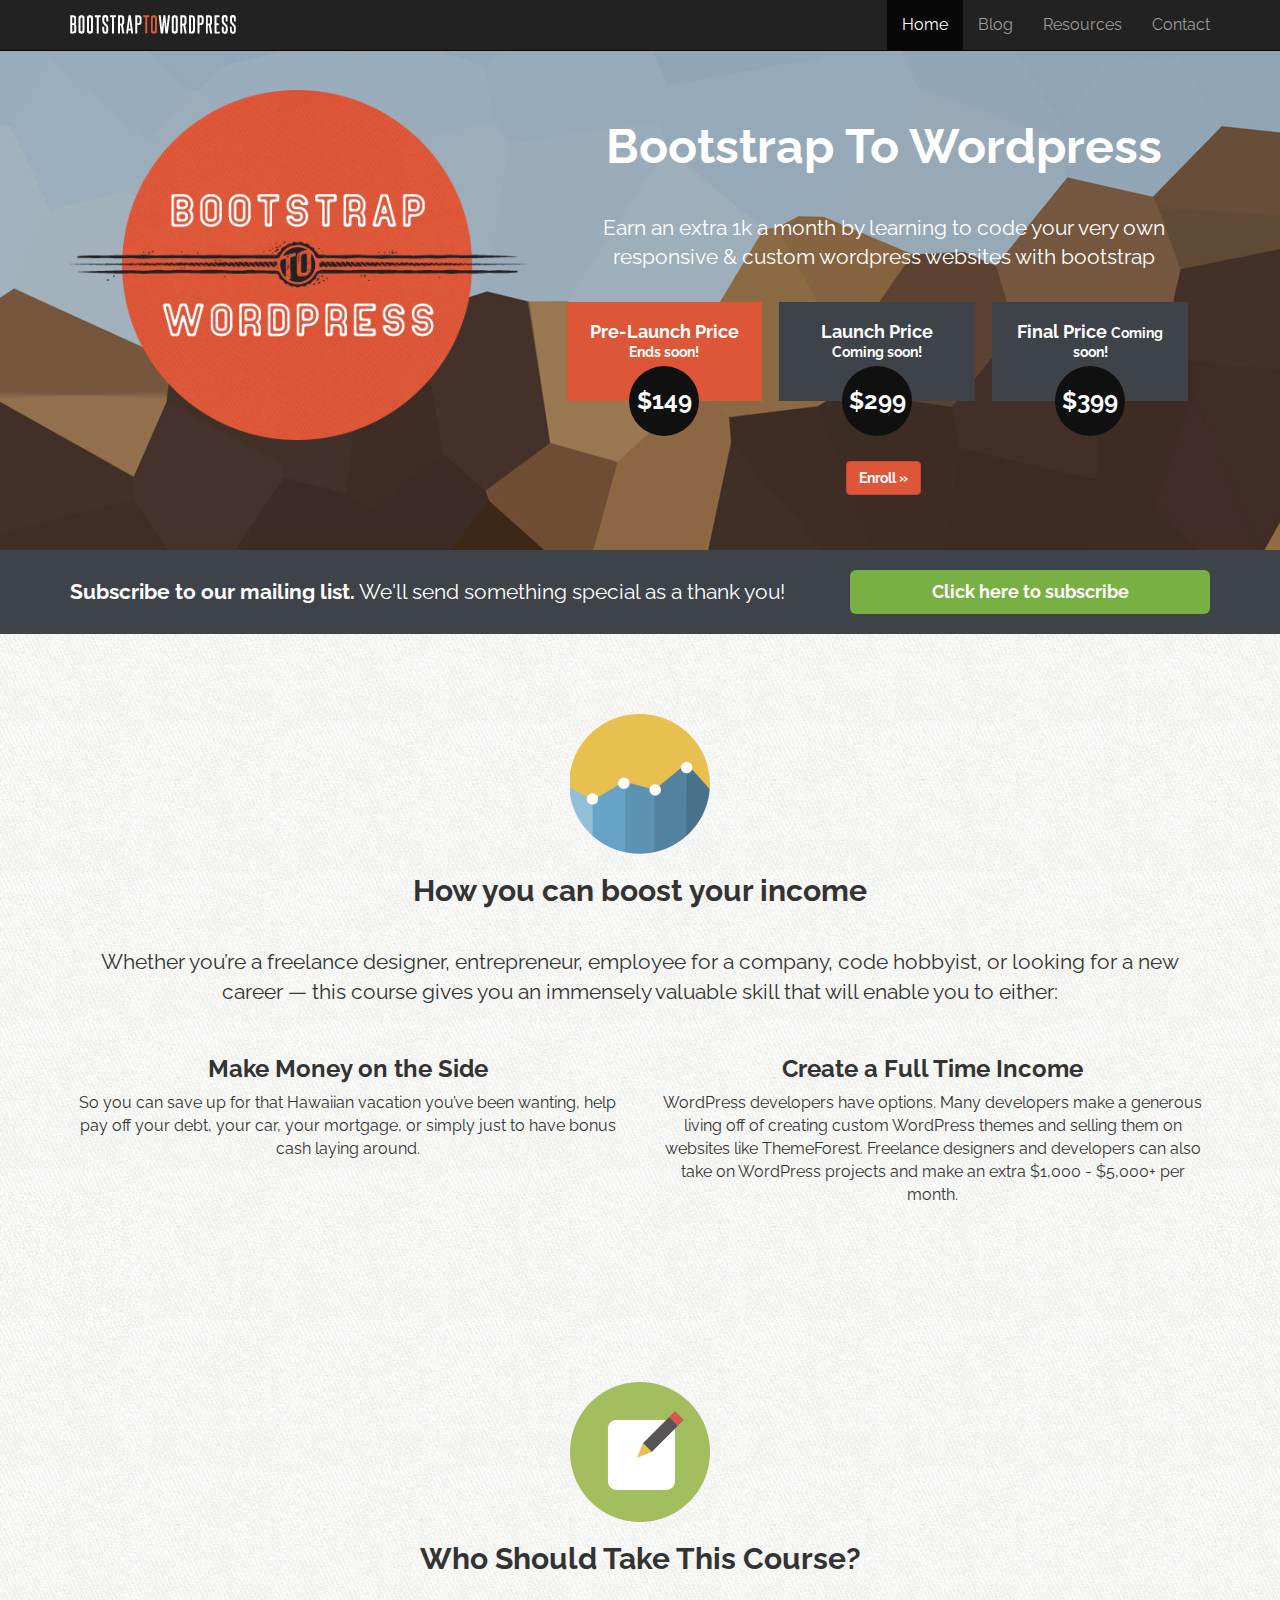
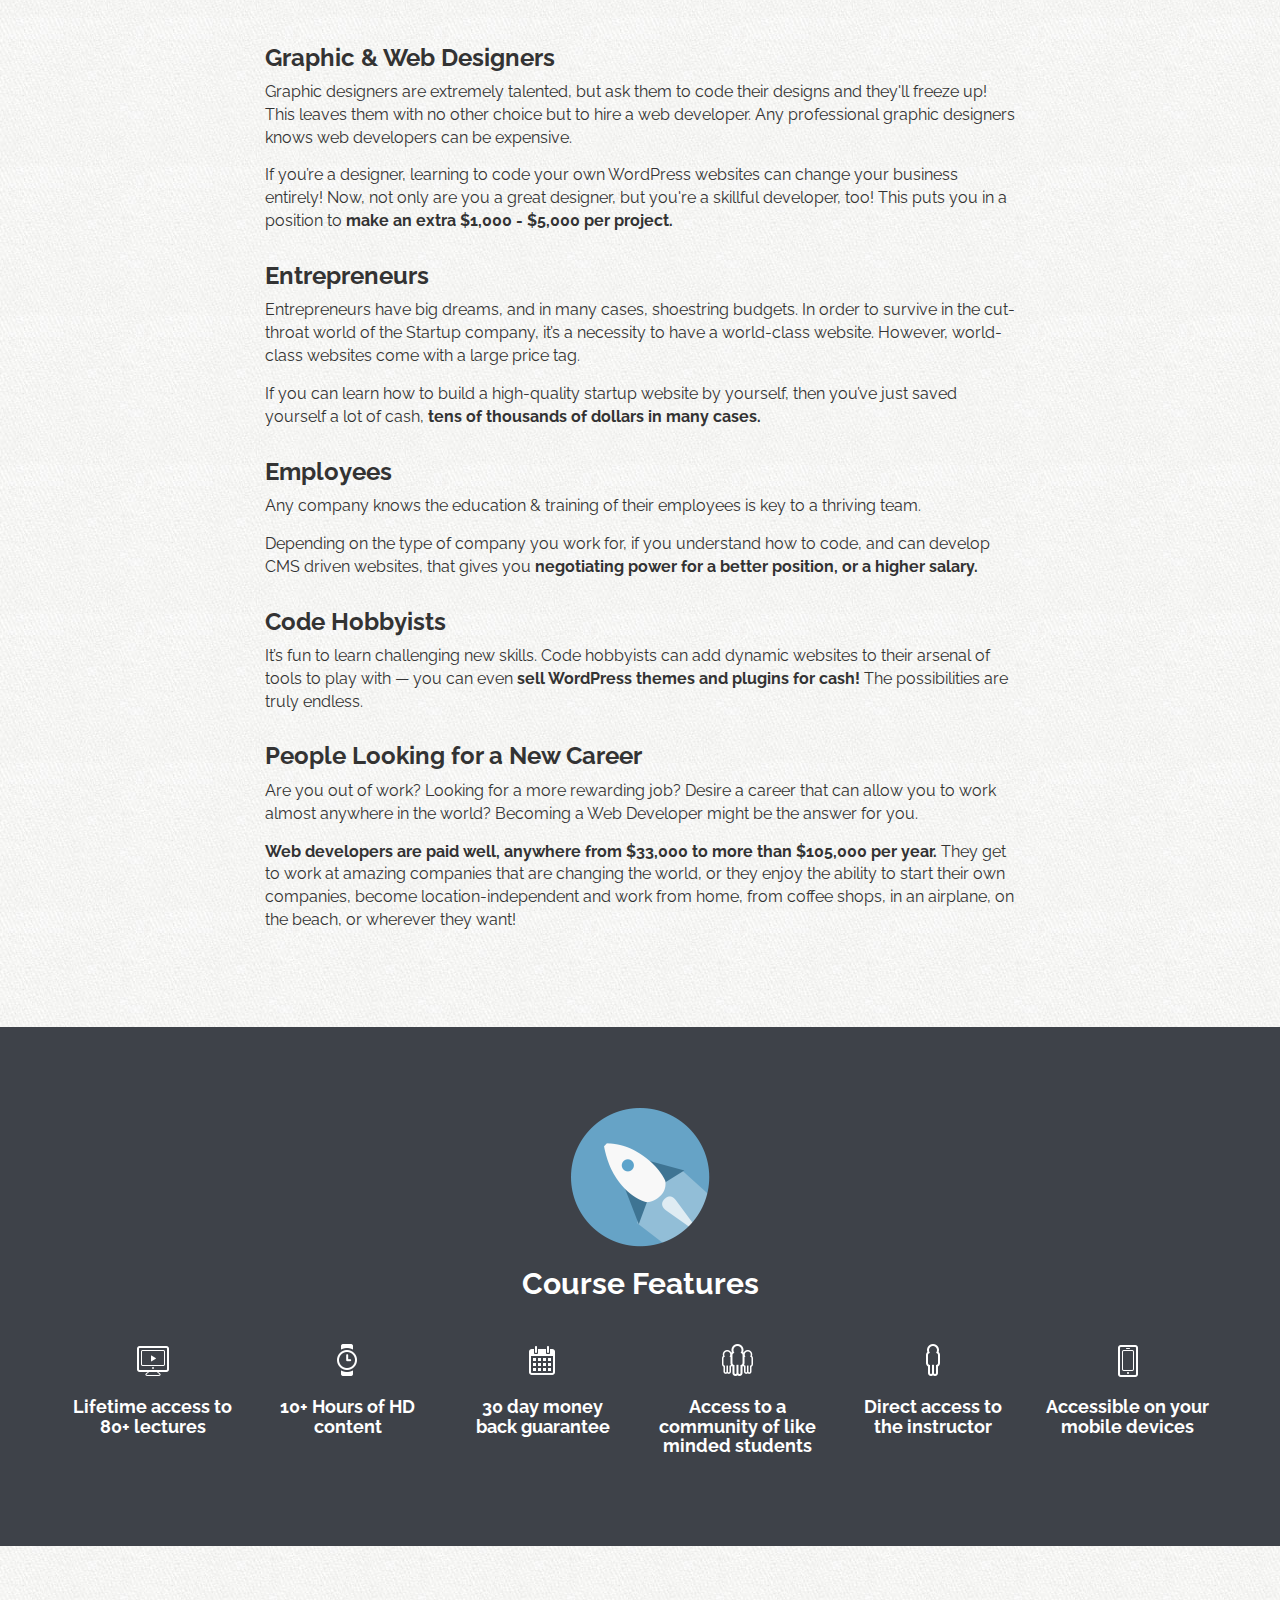
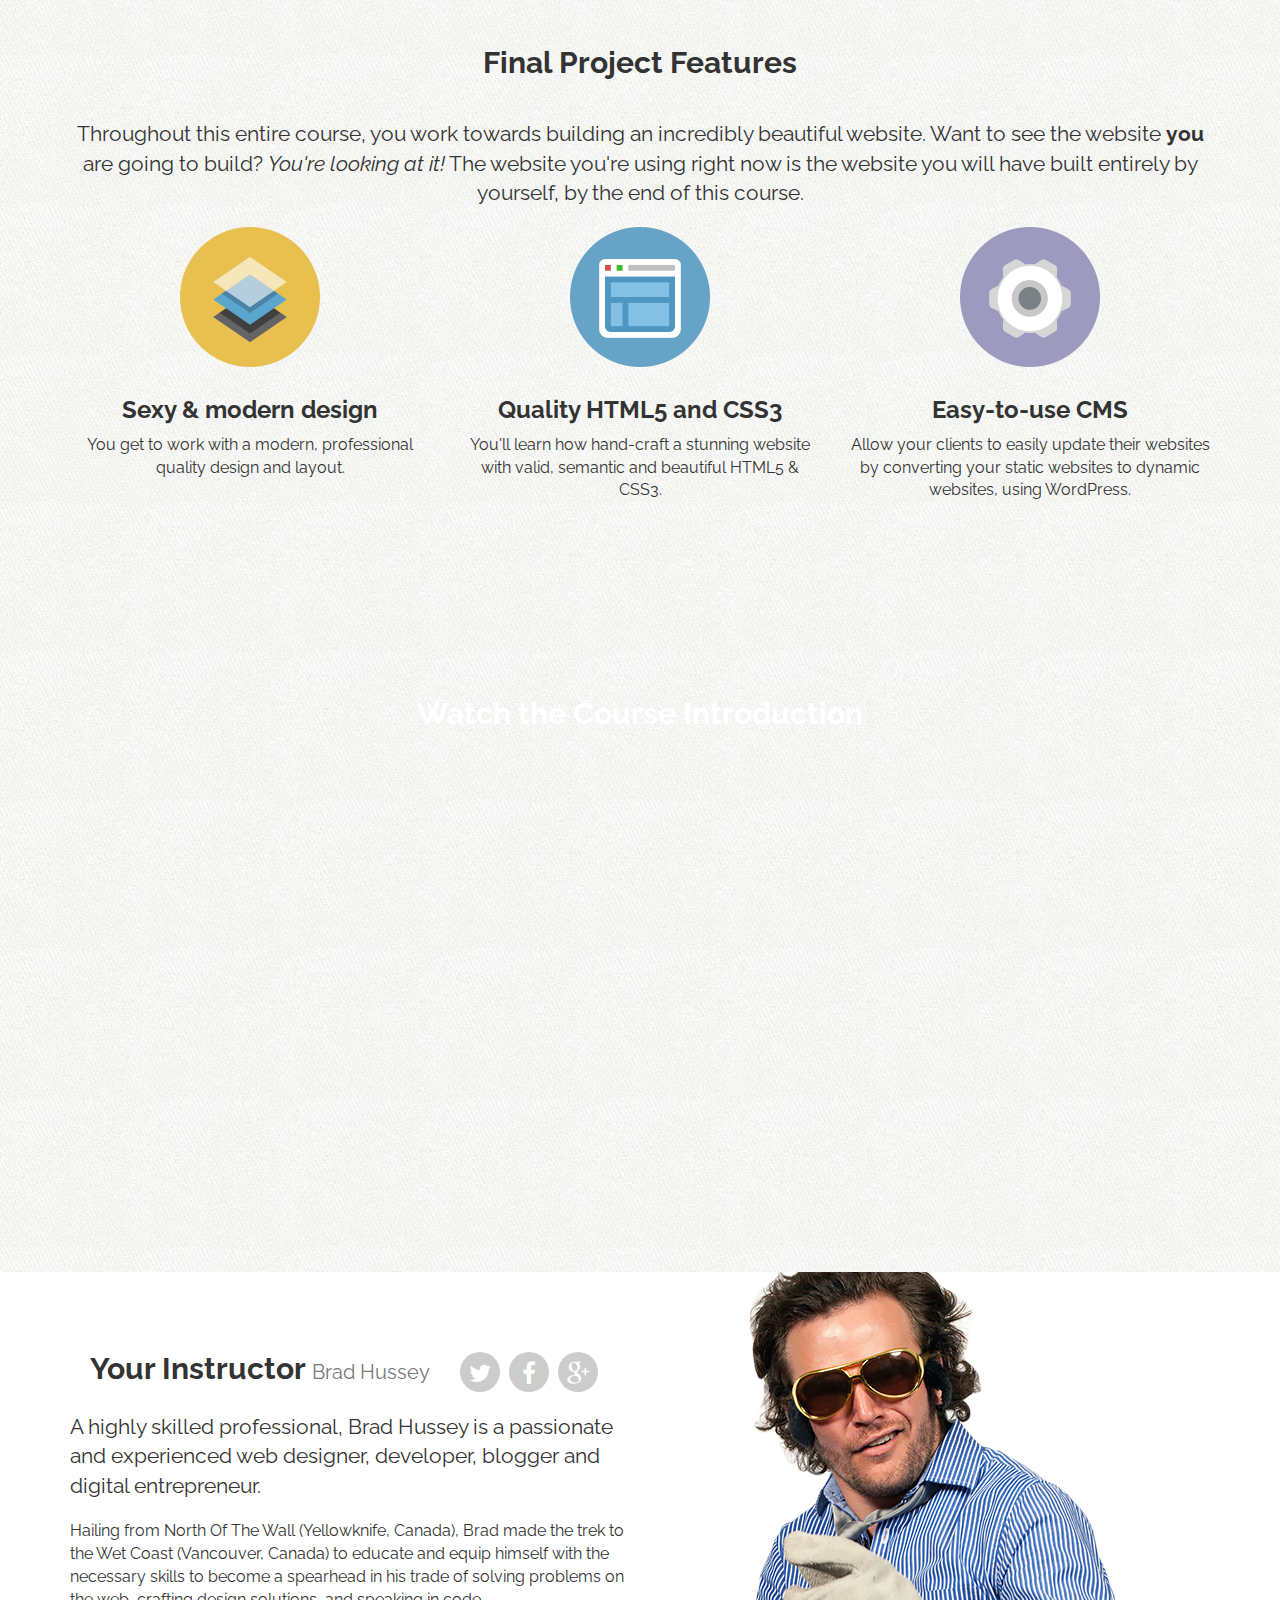
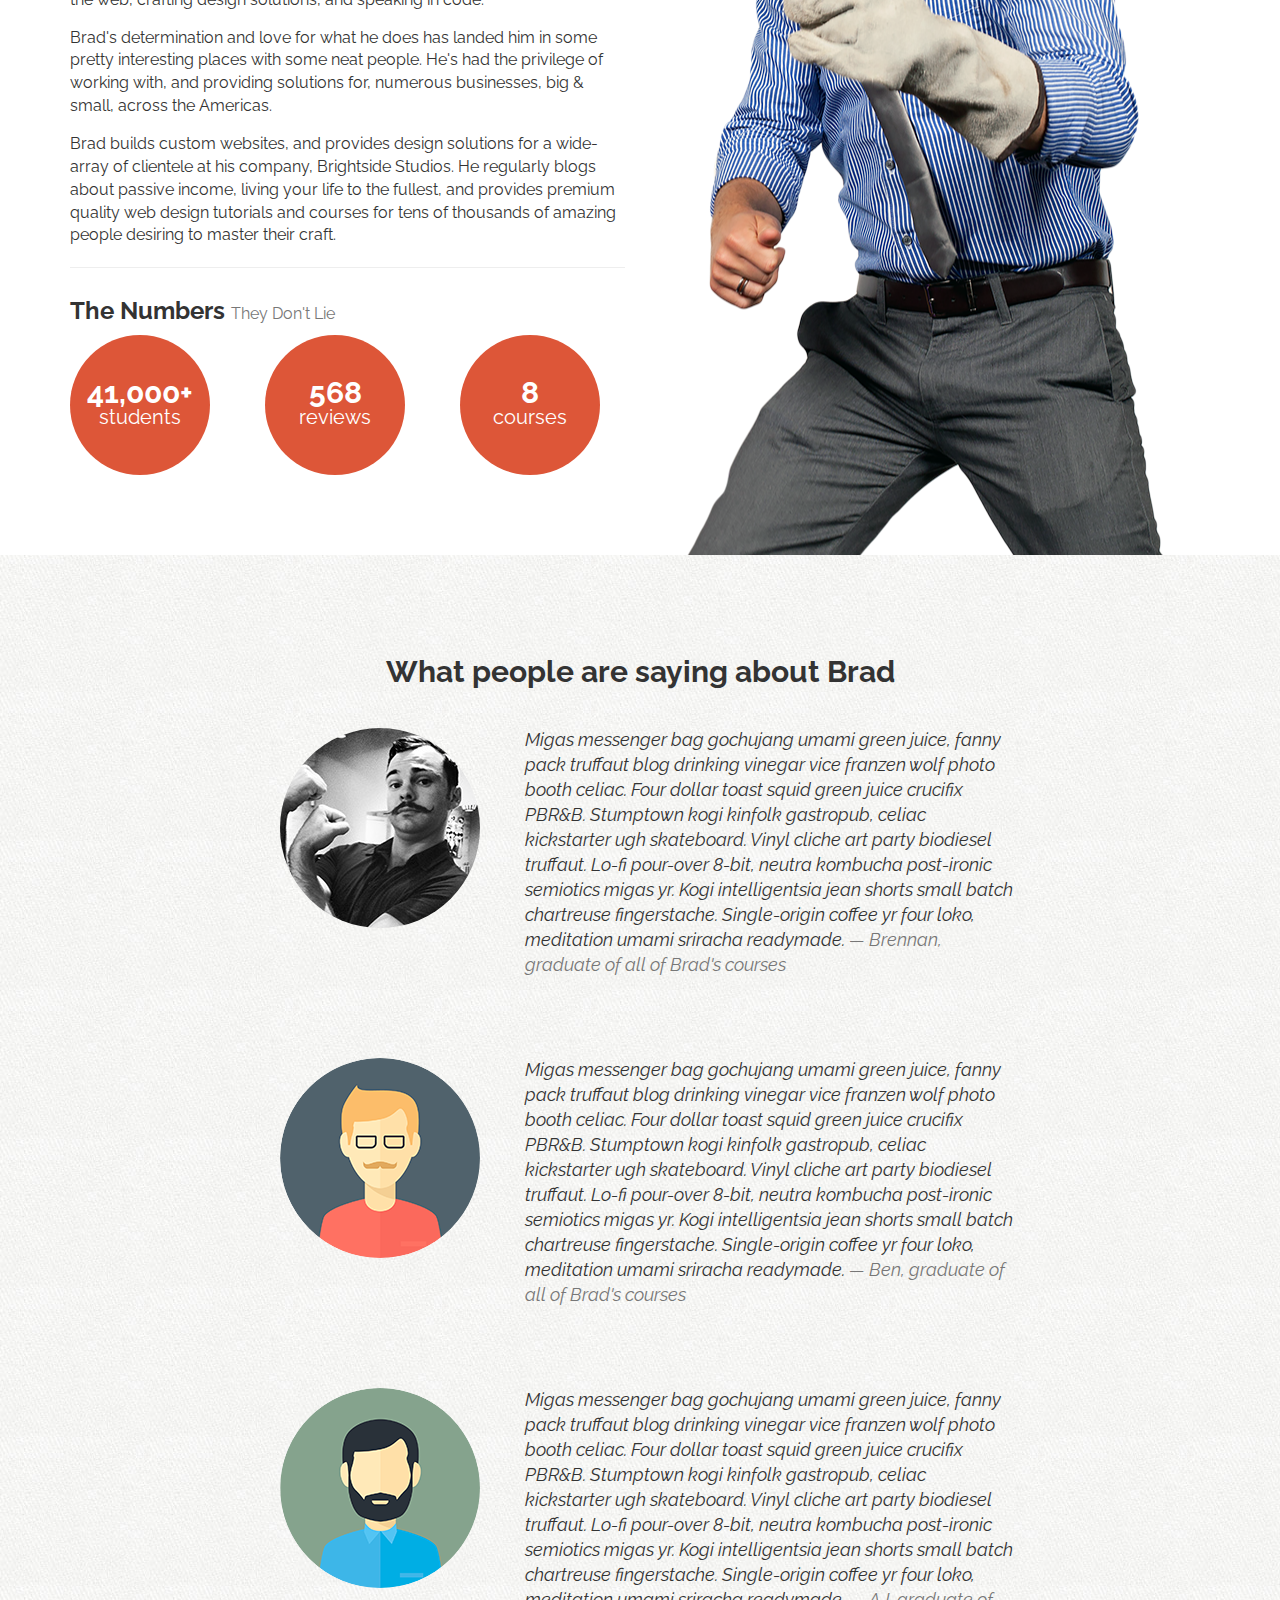
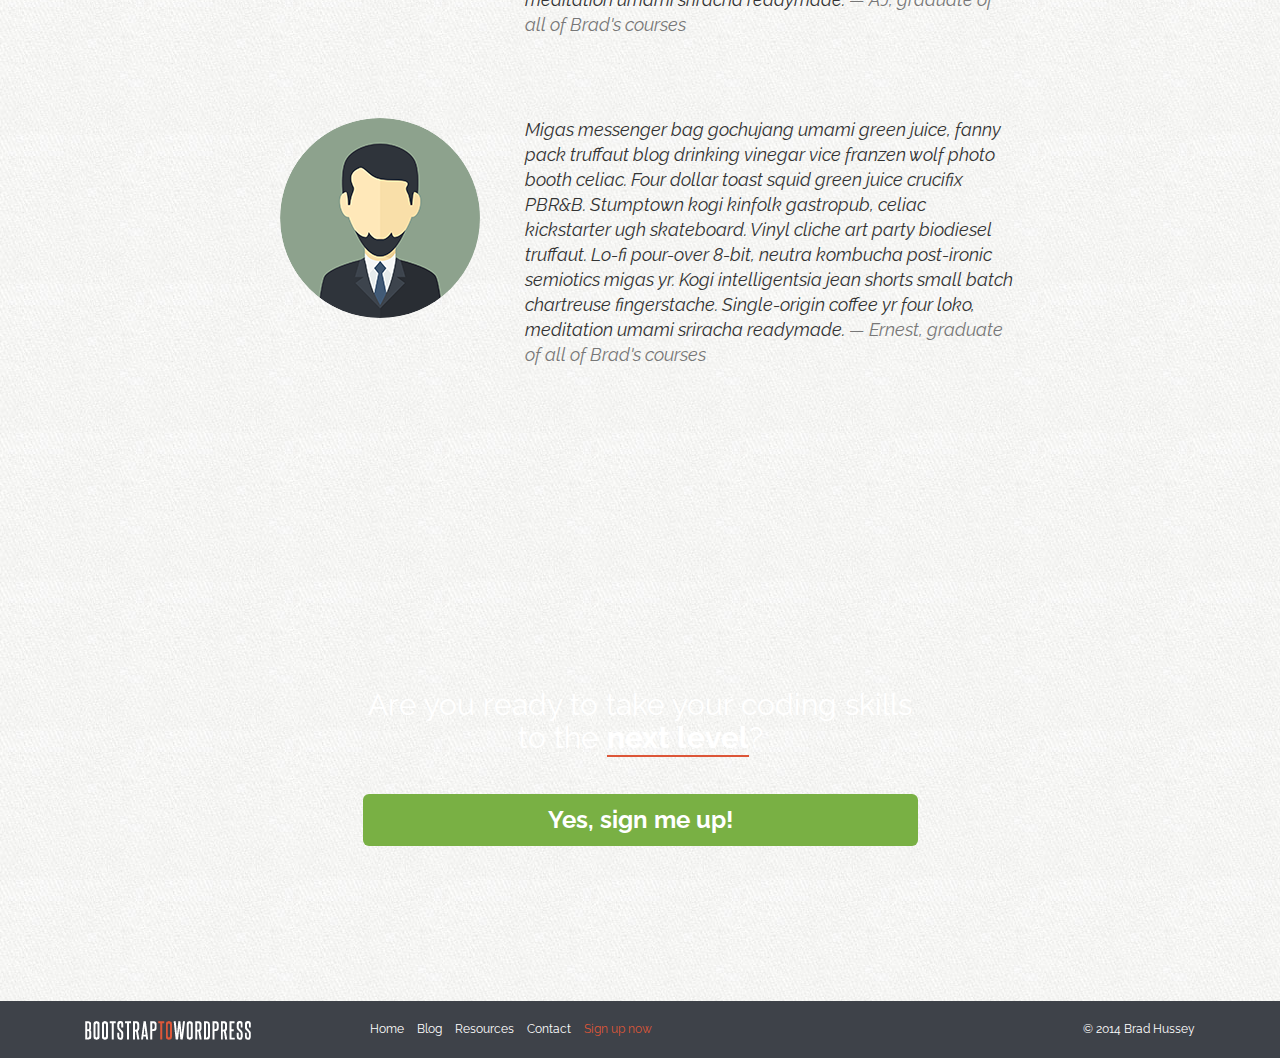
<file: index.html>
<!DOCTYPE html>
<html>
	<head>
		<meta http-equiv="Content-Type" content="text/html; charset=UTF-8">
		<meta charset="utf-8">
		
		<meta name="viewport" content="width=device-width, initial-scale=1">
		<meta name="description" content="">
		<meta name="author" content="">
		<link rel="icon" href="assets/img/favicon.ico">
		<title>Bootstrap2Wordpress</title>

		<!-- Bootstrap core CSS -->
		<link href="assets/css/bootstrap.min.css" rel="stylesheet">
		
		<!-- Font Awesome Icons -->
		<link href="assets/css/font-awesome/css/font-awesome.min.css" rel="stylesheet">
		
		<!-- Custom CSS -->
		<link href="assets/css/custom.css" rel="stylesheet">
		
		<!-- Google Fonts -->
		<link href='http://fonts.googleapis.com/css?family=Raleway:400,700' rel='stylesheet' type='text/css'>
	</head>
	<body>
		<header class="site-header" role="banner">
			<div class="navbar-wrapper">
				<div class="navbar navbar-inverse navbar-fixed-top" role="navigation">
					<div class="container">
						<div class="navbar-header">
							<button type="button" class="navbar-toggle" data-toggle="collapse" data-target=".navbar-collapse">
								<span class="sr-only">Toggle Navigation</span>
								<span class="icon-bar"></span>
								<span class="icon-bar"></span>
								<span class="icon-bar"></span>
							</button>
							<a class="navbar-brand" href="/"><img src="assets/img/logo.png" alt="Bootstrap to Wordpress"></a>
						</div>
						<div class="navbar-collapse collapse">
							<ul class="nav navbar-nav navbar-right">
								<li class="active"><a href="/">Home</a></li>
								<li><a href="blog.html">Blog</a></li>
								<li><a href="resrouces.html">Resources</a></li>
								<li><a href="contact.html">Contact</a></li>
							</ul>
						</div>
					</div>
				</div>
			</div>
		</header>

		<!-- HERO -->
		<section id="hero">
			<article>
				<div class="container clearfix">
					<div class="row">
						<div class="col-sm-5">
						<img src="assets/img/logo-badge.png" alt="Bootstrap to Wordpress" class="logo">
						</div>
						<div class="col-sm-7 hero-text">
							<h1>Bootstrap To Wordpress</h1>
							<p class="lead">Earn an extra 1k a month by learning to code your very own responsive &amp; custom wordpress websites with bootstrap</p>

							<div id="price-timeline">
								<div class="price active">
									<h4>Pre-Launch Price <small>Ends soon!</small></h4>
									<span>$149</span>
								</div>
								<div class="price">
									<h4>Launch Price <small>Coming soon!</small></h4>
									<span>$299</span>
								</div>
								<div class="price">
									<h4>Final Price <small>Coming soon!</small></h4>
									<span>$399</span>
								</div>
							</div>
							<p><a class="btn btn-large btn-danger" href="/">Enroll &raquo;</a></p>
						</div>
					</div>
				</div>
			</article>
		</section>

		<!-- OPT IN SECTION -->
		<section id="optin">
			<div class="container">
				<div class="row">
					<div class="col-sm-8">
						<p class="lead"><strong>Subscribe to our mailing list.</strong> We'll send something special as a thank you!</p>
					</div>
					<div class="col-sm-4">
						<button class="btn btn-success btn-lg btn-block" data-toggle="modal" data-target="#myModal">Click here to subscribe</button>
					</div>
				</div>
			</div>
		</section>

		<!-- BOOST YOUR INCOME -->
		<section id="boost-income">
			<div class="container">
				<div class="section-header">
					<img src="assets/img/icon-boost.png">
					<h2>How you can boost your income</h2>
					<p class="lead">Whether you&rsquo;re a freelance designer, entrepreneur, employee for a company, code hobbyist, or looking for a new career &mdash; this course gives you an immensely valuable skill that will enable you to either:</p>

					<div class="row">
						<div class="col-sm-6">
							<h3>Make Money on the Side</h3>
							<p>So you can save up for that Hawaiian vacation you&rsquo;ve been wanting, help pay off your debt, your car, your mortgage, or simply just to have bonus cash laying around.</p>
						</div>
						<div class="col-sm-6">
							<h3>Create a Full Time Income</h3>
							<p>WordPress developers have options. Many developers make a generous living off of creating custom WordPress themes and selling them on websites like ThemeForest. Freelance designers and developers can also take on WordPress projects and make an extra $1,000 - $5,000+ per month.</p>
						</div>
					</div>
				</div>
			</div>
		</section>

		<!-- WHO BENEFITS? -->
		<section>
			<div class="container">
				<div class="section-header">
					<img src="assets/img/icon-pad.png" alt="Pad and pencil">
					<h2>Who Should Take This Course?</h2>
				</div>

				<div class="row">
					<div class="col-sm-8 col-sm-offset-2">
						<h3>Graphic &amp; Web Designers</h3>
						<p>Graphic designers are extremely talented, but ask them to code their designs and they'll freeze up! This leaves them with no other choice but to hire a web developer. Any professional graphic designers knows web developers can be expensive.</p>
						<p>If you&rsquo;re a designer, learning to code your own WordPress websites can change your business entirely! Now, not only are you a great designer, but you're a skillful developer, too! This puts you in a position to <strong>make an extra $1,000 - $5,000 per project.</strong></p>

						<h3>Entrepreneurs</h3>
						<p>Entrepreneurs have big dreams, and in many cases, shoestring budgets. In order to survive in the cut-throat world of the Startup company, it&rsquo;s a necessity to have a world-class website.  However, world-class websites come with a large price tag.</p>
						<p>If you can learn how to build a high-quality startup website by yourself, then you&rsquo;ve just saved yourself a lot of cash, <strong>tens of thousands of dollars in many cases.</strong></p>

						<h3>Employees</h3>
						<p>Any company knows the education &amp; training of their employees is key to a thriving team.</p>
						<p>Depending on the type of company you work for, if you understand how to code, and can develop CMS driven websites, that gives you <strong>negotiating power for a better position, or a higher salary.</strong></p>

						<h3>Code Hobbyists</h3>
						<p>It&rsquo;s fun to learn challenging new skills. Code hobbyists can add dynamic websites to their arsenal of tools to play with &mdash; you can even <strong>sell WordPress themes and plugins for cash!</strong> The possibilities are truly endless.</p>

						<h3>People Looking for a New Career</h3>
						<p>Are you out of work? Looking for a more rewarding job? Desire a career that can allow you to work almost anywhere in the world? Becoming a Web Developer might be the answer for you.</p>
						<p><strong>Web developers are paid well, anywhere from $33,000 to more than $105,000 per year.</strong> They get to work at amazing companies that are changing the world, or they enjoy the ability to start their own companies, become location-independent and work from home, from coffee shops, in an airplane, on the beach, or wherever they want!</p>
					</div>
				</div>
			</div>
		</section>

		<!-- COURSE FEATURES -->
		<section id="course-features">
			<div class="container">
				<div class="section-header">
					<img src="assets/img/icon-rocket.png" alt="rocket">
					<h2>Course Features</h2>
				</div>
				<div class="row">
					<div class="col-sm-2">
						<i class="ci ci-computer"></i>
						<h4>Lifetime access to 80+ lectures</h4>
					</div>
					<div class="col-sm-2">
						<i class="ci ci-watch"></i>
						<h4>10+ Hours of HD content</h4>
					</div>
					<div class="col-sm-2">
						<i class="ci ci-calendar"></i>
						<h4>30 day money back guarantee</h4>
					</div>
					<div class="col-sm-2">
						<i class="ci ci-community"></i>
						<h4>Access to a community of like minded students</h4>
					</div>
					<div class="col-sm-2">
						<i class="ci ci-instructor"></i>
						<h4>Direct access to the instructor</h4>
					</div>
					<div class="col-sm-2">
						<i class="ci ci-device"></i>
						<h4>Accessible on your mobile devices</h4>
					</div>
				</div>
			</div>
		</section>

		<!-- PROJECT -->
		<section id="project-features">
			<div class="container">
				<h2>Final Project Features</h2>
				<p class="lead">Throughout this entire course, you work towards building an incredibly beautiful website. Want to see the website <strong>you</strong> are going to build? <em>You're looking at it!</em> The website you're using right now is the website you will have built entirely by yourself, by the end of this course.</p>

				<div class="row">
					<div class="col-sm-4">
						<img src="assets/img/icon-design.png" alt="design">
						<h3>Sexy &amp; modern design</h3>
						<p>You get to work with a modern, professional quality design and layout.</p>
					</div>
					<div class="col-sm-4">
						<img src="assets/img/icon-code.png" alt="code">
						<h3>Quality HTML5 and CSS3</h3>
						<p>You'll learn how hand-craft a stunning website with valid, semantic and beautiful HTML5 &amp; CSS3.</p>
					</div>
					<div class="col-sm-4">
						<img src="assets/img/icon-cms.png" alt="CMS">
						<h3>Easy-to-use CMS</h3>
						<p>Allow your clients to easily update their websites by converting your static websites to dynamic websites, using WordPress.</p>
					</div>
				</div>
			</div>	
		</section>

		<!-- VIDEO FEATURETTE -->
		<section id="featurette">
			<div class="container">
				<div class="row">
					<div class="col-sm-8 col-sm-offset-2">
						<h2>Watch the Course Introduction</h2>
						<iframe width="100%" height="415" src="http://www.youtube.com/embed/q-mJJsnOHew" frameborder="0" allowfullscreen></iframe>
					</div><!-- end col -->
				</div><!-- row -->			
			</div><!-- container -->
		</section><!-- featurette -->

		<!-- INSTRUCTOR -->
		<section id="instructor">
			<div class="container">
				<div class="row">
					<div class="col-sm-8 col-md-6">
						<div class="row">
							<div class="col-lg-8">
								<h2>Your Instructor <small>Brad Hussey</small></h2>
							</div><!-- end col -->
							<div class="col-lg-4">
								<a href="https://twitter.com/bradhussey" class="badge social twitter" target="_blank"><i class="fa fa-twitter"></i></a>
								<a href="https://facebook.com/bradhussey" class="badge social facebook" target="_blank"><i class="fa fa-facebook"></i></a>
								<a href="https://plus.google.com/+BradHussey" class="badge social gplus" target="_blank"><i class="fa fa-google-plus"></i></a>
							</div><!-- end col -->
						
						</div><!-- row -->
						
						<p class="lead">A highly skilled professional, Brad Hussey is a passionate and experienced web designer, developer, blogger and digital entrepreneur.<p>
						
						<p>Hailing from North Of The Wall (Yellowknife, Canada), Brad made the trek to the Wet Coast (Vancouver, Canada) to educate and equip himself with the necessary skills to become a spearhead in his trade of solving problems on the web, crafting design solutions, and speaking in code.</p>
						
						<p>Brad's determination and love for what he does has landed him in some pretty interesting places with some neat people. He's had the privilege of working with, and providing solutions for, numerous businesses, big &amp; small, across the Americas.</p>
						
						<p>Brad builds custom websites, and provides design solutions for a wide-array of clientele at his company, Brightside Studios. He regularly blogs about passive income, living your life to the fullest, and provides premium quality web design tutorials and courses for tens of thousands of amazing people desiring to master their craft.</p>
						
						<hr>
						
						<h3>The Numbers <small>They Don't Lie</small></h3>
						<div class="row">
							<div class="col-xs-4">
								<div class="num">
									<div class="num-content">
										41,000+ <span>students</span>
									</div><!-- num-content -->
								</div><!-- num -->
							</div><!-- end col -->
							
							<div class="col-xs-4">
								<div class="num">
									<div class="num-content">
										568 <span>reviews</span>
									</div><!-- num-content -->
								</div><!-- num -->
							</div><!-- end col -->
							
							<div class="col-xs-4">
								<div class="num">
									<div class="num-content">
										8 <span>courses</span>
									</div><!-- num-content -->
								</div><!-- num -->
							</div><!-- end col -->
						</div><!-- row -->
						
					</div><!-- end col -->
				</div><!-- row -->
			</div><!-- container -->
		</section><!-- instructor -->

		<!-- TESTIMONIALS -->
		<section id="kudos">			
			<div class="container">
				<div class="row">
					<div class="col-sm-8 col-sm-offset-2">
						<h2>What people are saying about Brad</h2>

						<div class="row testimonial">
							<div class="col-sm-4"><img src="assets/img/brennan.jpg" alt="Brennan"></div>
							<div class="col-sm-8">
								<blockquote>
									Migas messenger bag gochujang umami green juice, fanny pack truffaut blog drinking vinegar vice franzen wolf photo booth celiac. Four dollar toast squid green juice crucifix PBR&B. Stumptown kogi kinfolk gastropub, celiac kickstarter ugh skateboard. Vinyl cliche art party biodiesel truffaut. Lo-fi pour-over 8-bit, neutra kombucha post-ironic semiotics migas yr. Kogi intelligentsia jean shorts small batch chartreuse fingerstache. Single-origin coffee yr four loko, meditation umami sriracha readymade.
									<cite>&mdash; Brennan, graduate of all of Brad's courses</cite>
								</blockquote>
							</div>
						</div>

						<div class="row testimonial">
							<div class="col-sm-4"><img src="assets/img/ben.png" alt="Brennan"></div>
							<div class="col-sm-8">
								<blockquote>
									Migas messenger bag gochujang umami green juice, fanny pack truffaut blog drinking vinegar vice franzen wolf photo booth celiac. Four dollar toast squid green juice crucifix PBR&B. Stumptown kogi kinfolk gastropub, celiac kickstarter ugh skateboard. Vinyl cliche art party biodiesel truffaut. Lo-fi pour-over 8-bit, neutra kombucha post-ironic semiotics migas yr. Kogi intelligentsia jean shorts small batch chartreuse fingerstache. Single-origin coffee yr four loko, meditation umami sriracha readymade.
									<cite>&mdash; Ben, graduate of all of Brad's courses</cite>
								</blockquote>
							</div>
						</div>

						<div class="row testimonial">
							<div class="col-sm-4"><img src="assets/img/aj.png" alt="Brennan"></div>
							<div class="col-sm-8">
								<blockquote>
									Migas messenger bag gochujang umami green juice, fanny pack truffaut blog drinking vinegar vice franzen wolf photo booth celiac. Four dollar toast squid green juice crucifix PBR&B. Stumptown kogi kinfolk gastropub, celiac kickstarter ugh skateboard. Vinyl cliche art party biodiesel truffaut. Lo-fi pour-over 8-bit, neutra kombucha post-ironic semiotics migas yr. Kogi intelligentsia jean shorts small batch chartreuse fingerstache. Single-origin coffee yr four loko, meditation umami sriracha readymade.
									<cite>&mdash; AJ, graduate of all of Brad's courses</cite>
								</blockquote>
							</div>
						</div>

						<div class="row testimonial">
							<div class="col-sm-4"><img src="assets/img/ernest.png" alt="Brennan"></div>
							<div class="col-sm-8">
								<blockquote>
									Migas messenger bag gochujang umami green juice, fanny pack truffaut blog drinking vinegar vice franzen wolf photo booth celiac. Four dollar toast squid green juice crucifix PBR&B. Stumptown kogi kinfolk gastropub, celiac kickstarter ugh skateboard. Vinyl cliche art party biodiesel truffaut. Lo-fi pour-over 8-bit, neutra kombucha post-ironic semiotics migas yr. Kogi intelligentsia jean shorts small batch chartreuse fingerstache. Single-origin coffee yr four loko, meditation umami sriracha readymade.
									<cite>&mdash; Ernest, graduate of all of Brad's courses</cite>
								</blockquote>
							</div>
						</div>
					</div>
				</div>
			</div>
		</section>

		<!-- SIGN UP		 -->
		<section id="signup">
			<div class="container">
				<div class="row">
					<div class="col-sm-6 col-sm-offset-3">
						<h2>Are you ready to take your coding skills to the <strong>next level</strong>?</h2>
						<p><a href="#" class="btn btn-lg btn-block btn-success">Yes, sign me up!</a></p>
					</div>
				</div>
			</div>
		</section>

		<!-- FOOTER -->
		<footer>
			<div class="container">
					<div class="col-sm-3">
						<p><a href="#"><img src="assets/img/logo.png"></a></p>
					</div>
					<div class="col-sm-6">
						<nav>
							<ul class="list-unstyled list-inline">
								<li><a href="">Home</a></li>
								<li><a href="">Blog</a></li>
								<li><a href="">Resources</a></li>
								<li><a href="">Contact</a></li>
								<li class="signup-link"><a href="">Sign up now</a></li>
							</ul>
						</nav>
					</div>
					<div class="col-sm-3">
						<p class="pull-right">&copy; 2014 Brad Hussey</p>
					</div>
			</div>			
		</footer>

		<!-- MODAL -->
		<div class="modal fade" id="myModal">
			<div class="modal-dialog">
				<div class="modal-content">
				
					<div class="modal-header">
						<button type="button" class="close" data-dismiss="modal"><span aria-hidden="true">&times;</span><span class="sr-only">Close</span></button>
						<h4 class="modal-title" id="myModalLabel"><i class="fa fa-envelope"></i> Subscribe to our Mailing List</h4>
					</div><!-- modal-header -->
					
					<div class="modal-body">
						<p>Simply enter your name and email! As a thank you for joining us, we're going to give you one of our best-selling courses, <em>for free!</em></p>
						
						<form class="form-inline" role="form">
							<div class="form-group">
								<label class="sr-only" for="subscribe-name">Your first name</label>
								<input type="text" class="form-control" id="subscribe-name" placeholder="Your first name">
							</div>
							<div class="form-group">
								<label class="sr-only" for="subscribe-email">and your email</label>
								<input type="text" class="form-control" id="subscribe-email" placeholder="and your email">
							</div>
							<input type="submit" class="btn btn-danger" value="Subscribe!">
						</form>
						
						<hr>
						
						<p><small>By providing your email you consent to receiving occasional promotional emails &amp; newsletters. <br>No Spam. Just good stuff. We respect your privacy &amp; you may unsubscribe at any time.</small></p>
					</div><!-- modal-body -->
					
				</div><!-- modal-content -->
			</div><!-- modal-dialog -->
		</div><!-- modal -->

		<script src="http://ajax.googleapis.com/ajax/libs/jquery/1.11.1/jquery.min.js"></script>
	    <script src="assets/js/jquery-2.2.0.min.js"></script>
	    <script src="assets/js/bootstrap.min.js"></script>
	    
	    <script src="assets/js/main.js"></script>
	    
		<script type="text/javascript">try{Typekit.load();}catch(e){}</script>
	</body>
</html>
</file>
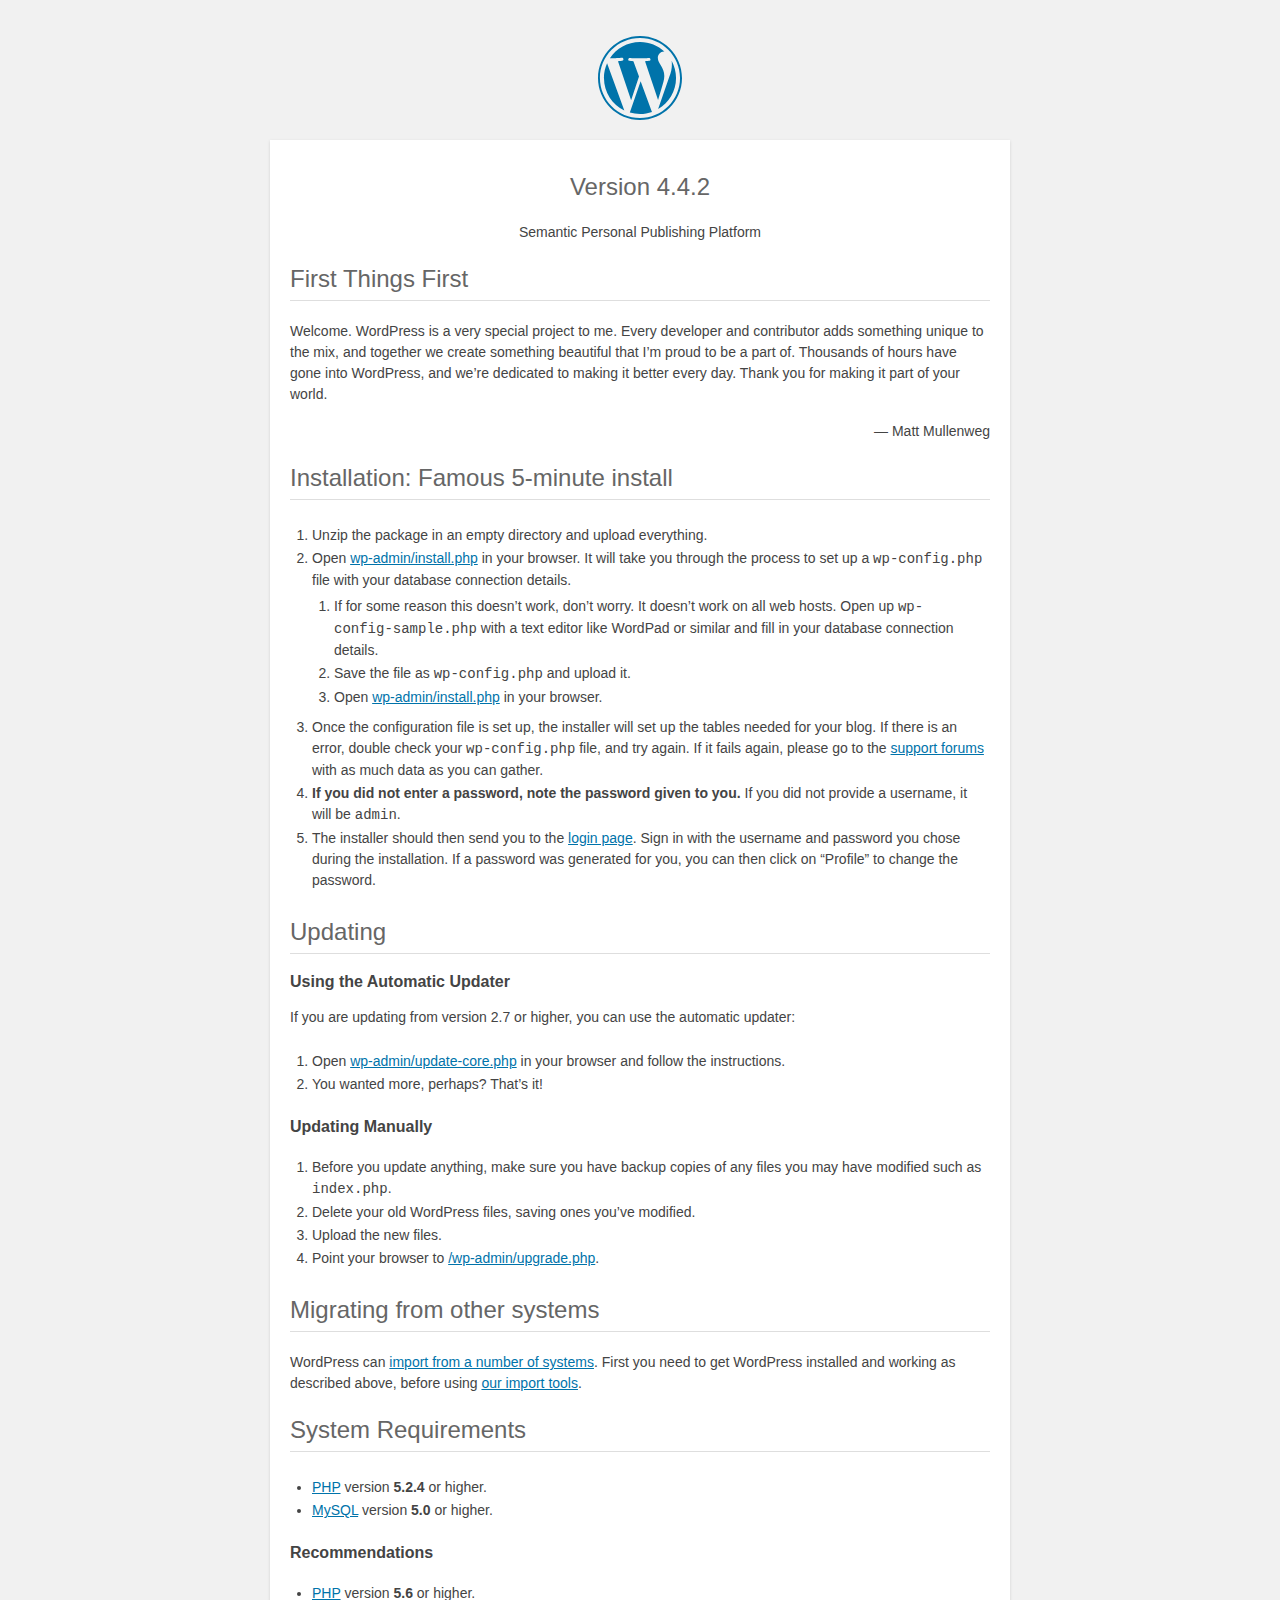
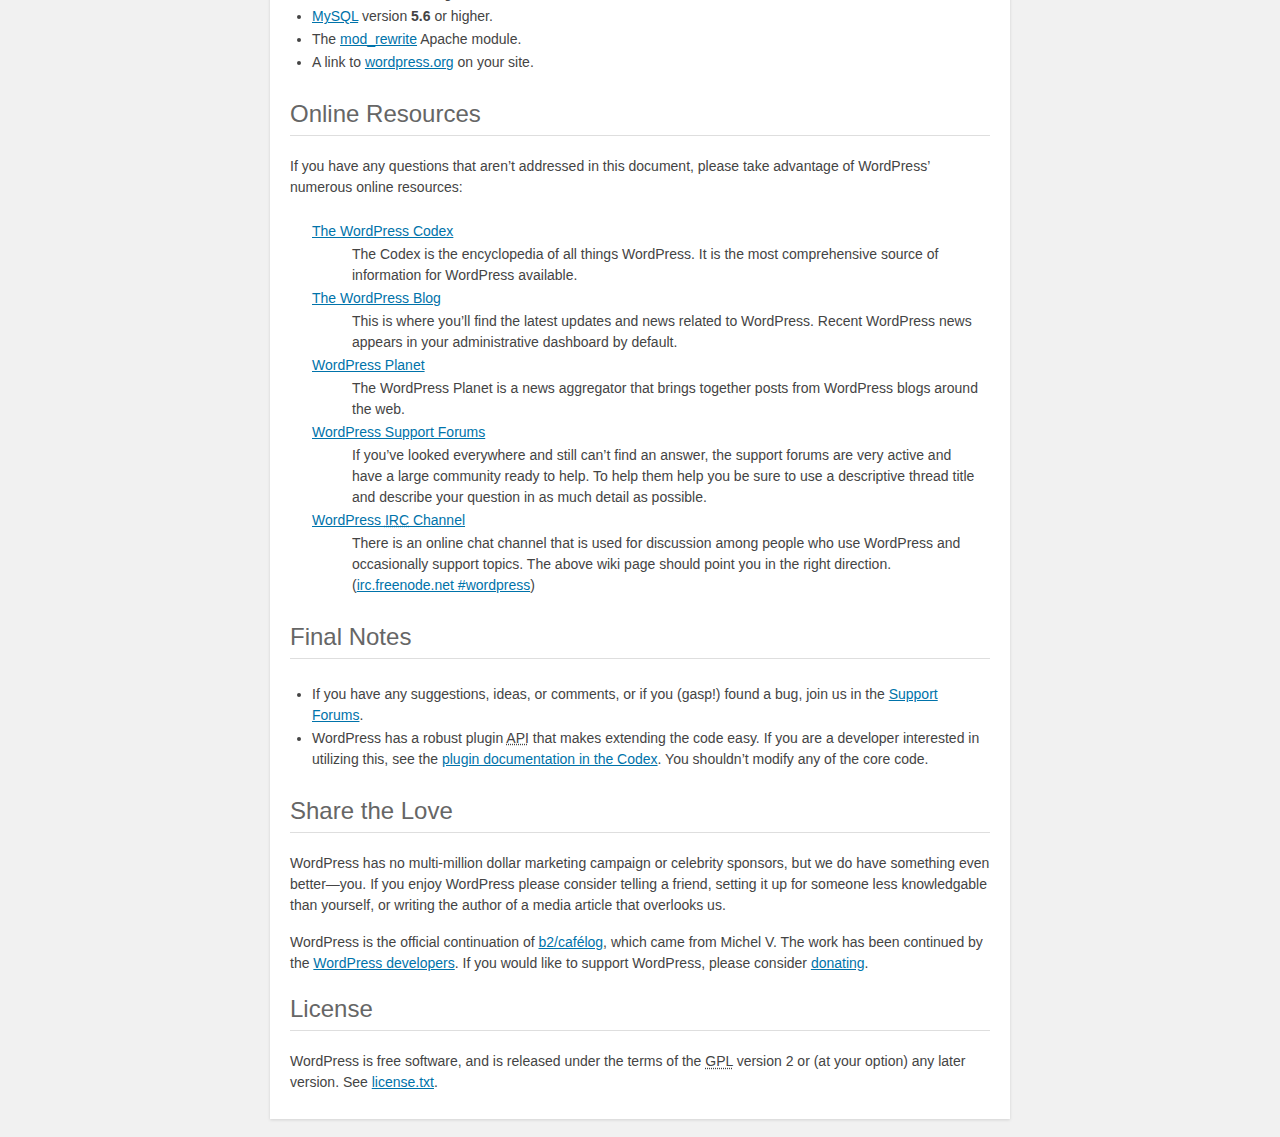
<file: local/b2w/readme.html>
<!DOCTYPE html>
<html>
<head>
	<meta name="viewport" content="width=device-width" />
	<meta http-equiv="Content-Type" content="text/html; charset=utf-8" />
	<title>WordPress &#8250; ReadMe</title>
	<link rel="stylesheet" href="wp-admin/css/install.css?ver=20100228" type="text/css" />
</head>
<body>
<h1 id="logo">
	<a href="https://wordpress.org/"><img alt="WordPress" src="wp-admin/images/wordpress-logo.png" /></a>
	<br /> Version 4.4.2
</h1>
<p style="text-align: center">Semantic Personal Publishing Platform</p>

<h2>First Things First</h2>
<p>Welcome. WordPress is a very special project to me. Every developer and contributor adds something unique to the mix, and together we create something beautiful that I&#8217;m proud to be a part of. Thousands of hours have gone into WordPress, and we&#8217;re dedicated to making it better every day. Thank you for making it part of your world.</p>
<p style="text-align: right">&#8212; Matt Mullenweg</p>

<h2>Installation: Famous 5-minute install</h2>
<ol>
	<li>Unzip the package in an empty directory and upload everything.</li>
	<li>Open <span class="file"><a href="wp-admin/install.php">wp-admin/install.php</a></span> in your browser. It will take you through the process to set up a <code>wp-config.php</code> file with your database connection details.
		<ol>
			<li>If for some reason this doesn&#8217;t work, don&#8217;t worry. It doesn&#8217;t work on all web hosts. Open up <code>wp-config-sample.php</code> with a text editor like WordPad or similar and fill in your database connection details.</li>
			<li>Save the file as <code>wp-config.php</code> and upload it.</li>
			<li>Open <span class="file"><a href="wp-admin/install.php">wp-admin/install.php</a></span> in your browser.</li>
		</ol>
	</li>
	<li>Once the configuration file is set up, the installer will set up the tables needed for your blog. If there is an error, double check your <code>wp-config.php</code> file, and try again. If it fails again, please go to the <a href="https://wordpress.org/support/" title="WordPress support">support forums</a> with as much data as you can gather.</li>
	<li><strong>If you did not enter a password, note the password given to you.</strong> If you did not provide a username, it will be <code>admin</code>.</li>
	<li>The installer should then send you to the <a href="wp-login.php">login page</a>. Sign in with the username and password you chose during the installation. If a password was generated for you, you can then click on &#8220;Profile&#8221; to change the password.</li>
</ol>

<h2>Updating</h2>
<h3>Using the Automatic Updater</h3>
<p>If you are updating from version 2.7 or higher, you can use the automatic updater:</p>
<ol>
	<li>Open <span class="file"><a href="wp-admin/update-core.php">wp-admin/update-core.php</a></span> in your browser and follow the instructions.</li>
	<li>You wanted more, perhaps? That&#8217;s it!</li>
</ol>

<h3>Updating Manually</h3>
<ol>
	<li>Before you update anything, make sure you have backup copies of any files you may have modified such as <code>index.php</code>.</li>
	<li>Delete your old WordPress files, saving ones you&#8217;ve modified.</li>
	<li>Upload the new files.</li>
	<li>Point your browser to <span class="file"><a href="wp-admin/upgrade.php">/wp-admin/upgrade.php</a>.</span></li>
</ol>

<h2>Migrating from other systems</h2>
<p>WordPress can <a href="https://codex.wordpress.org/Importing_Content">import from a number of systems</a>. First you need to get WordPress installed and working as described above, before using <a href="wp-admin/import.php" title="Import to WordPress">our import tools</a>.</p>

<h2>System Requirements</h2>
<ul>
	<li><a href="http://php.net/">PHP</a> version <strong>5.2.4</strong> or higher.</li>
	<li><a href="http://www.mysql.com/">MySQL</a> version <strong>5.0</strong> or higher.</li>
</ul>

<h3>Recommendations</h3>
<ul>
	<li><a href="http://php.net/">PHP</a> version <strong>5.6</strong> or higher.</li>
	<li><a href="http://www.mysql.com/">MySQL</a> version <strong>5.6</strong> or higher.</li>
	<li>The <a href="http://httpd.apache.org/docs/2.2/mod/mod_rewrite.html">mod_rewrite</a> Apache module.</li>
	<li>A link to <a href="https://wordpress.org/">wordpress.org</a> on your site.</li>
</ul>

<h2>Online Resources</h2>
<p>If you have any questions that aren&#8217;t addressed in this document, please take advantage of WordPress&#8217; numerous online resources:</p>
<dl>
	<dt><a href="https://codex.wordpress.org/">The WordPress Codex</a></dt>
		<dd>The Codex is the encyclopedia of all things WordPress. It is the most comprehensive source of information for WordPress available.</dd>
	<dt><a href="https://wordpress.org/news/">The WordPress Blog</a></dt>
		<dd>This is where you&#8217;ll find the latest updates and news related to WordPress. Recent WordPress news appears in your administrative dashboard by default.</dd>
	<dt><a href="https://planet.wordpress.org/">WordPress Planet</a></dt>
		<dd>The WordPress Planet is a news aggregator that brings together posts from WordPress blogs around the web.</dd>
	<dt><a href="https://wordpress.org/support/">WordPress Support Forums</a></dt>
		<dd>If you&#8217;ve looked everywhere and still can&#8217;t find an answer, the support forums are very active and have a large community ready to help. To help them help you be sure to use a descriptive thread title and describe your question in as much detail as possible.</dd>
	<dt><a href="https://codex.wordpress.org/IRC">WordPress <abbr title="Internet Relay Chat">IRC</abbr> Channel</a></dt>
		<dd>There is an online chat channel that is used for discussion among people who use WordPress and occasionally support topics. The above wiki page should point you in the right direction. (<a href="irc://irc.freenode.net/wordpress">irc.freenode.net #wordpress</a>)</dd>
</dl>

<h2>Final Notes</h2>
<ul>
	<li>If you have any suggestions, ideas, or comments, or if you (gasp!) found a bug, join us in the <a href="https://wordpress.org/support/">Support Forums</a>.</li>
	<li>WordPress has a robust plugin <abbr title="application programming interface">API</abbr> that makes extending the code easy. If you are a developer interested in utilizing this, see the <a href="https://codex.wordpress.org/Plugin_API" title="WordPress plugin API">plugin documentation in the Codex</a>. You shouldn&#8217;t modify any of the core code.</li>
</ul>

<h2>Share the Love</h2>
<p>WordPress has no multi-million dollar marketing campaign or celebrity sponsors, but we do have something even better&#8212;you. If you enjoy WordPress please consider telling a friend, setting it up for someone less knowledgable than yourself, or writing the author of a media article that overlooks us.</p>

<p>WordPress is the official continuation of <a href="http://cafelog.com/">b2/caf&#233;log</a>, which came from Michel V. The work has been continued by the <a href="https://wordpress.org/about/">WordPress developers</a>. If you would like to support WordPress, please consider <a href="https://wordpress.org/donate/" title="Donate to WordPress">donating</a>.</p>

<h2>License</h2>
<p>WordPress is free software, and is released under the terms of the <abbr title="GNU General Public License">GPL</abbr> version 2 or (at your option) any later version. See <a href="license.txt">license.txt</a>.</p>

</body>
</html>
</file>
<file: assets/css/custom.css>
/* GENERAL */
body{
	margin-top: 50px;
	font-family: 'Raleway', Helvetica, sans-serif;
	font-size: 16px;
	background: url('../img/tile.jpg');
}

/* GLOBAL */
h1,h2,h3,h4,h5,h6{
	-webkit-font-smoothing: antialiased;
	text-rendering: optimizelegibility;
	font-weight: bold;
}

h1{
	font-size: 3em;
}

h1, h2{
	margin: 0 0 40px;
}

h3{
	margin: 20px 0;
}

h4{
	font-size: 18px;
}

p{
	margin: 0 0 15px;
}

p.lead{
	font-weight: normal;
}

a:link, a:visited {
	color: #dd5638;
}

a:hover{
	text-decoration: none;
	color: #c9302c;
}

button, input, .btn, a.btn{
	-webkit-font-smoothing: antialiased;
	text-rendering: optimizelegibility;
	color: white;
}

.btn{
	font-weight: bold;
}

button.btn:focus{
	outline: none !important;
}

.btn-danger{
	background-color: #dd5638;
	border-collapse: #d95131;
}

.btn-success{
	background: #79b044;
	border: none;
}

.btn-success:hover{
	background: #6a9b3d;
	border-color: #6a9b3d;
}

img{
	max-width: 100%;
}

.modal-content{
	background: url('../img/tile.jpg') top left repeat;
}

.badge.social{
	background: #ccc;
	font-size: 24px;
	height: 40px;
	width: 40px;
	text-align: center;
	line-height: 43px;
	margin: 0 5px 20px 0;
	padding: 0;
	border-radius: 100%;
	color: white;
}

.badge.social.twitter:hover{
	background: #55acee;
}

.badge.social.facebook:hover{
	background: #3b5998;
}

.badge.social.gplus:hover{
	background: #db4b39;
}

blockquote{
	padding: 0;
	border: none;
	font-style: italic;
	text-align: left;
}

blockquote cite{
	display block;
	color: #777;
	margin: 15px 0 0 0;
}

blockquote:before{
	display: none;
}

/* HERO */
#hero {
	background: url('../img/hero-bg.jpg') 50% 0 repeat fixed;
	min-height: 500px;
	padding: 40px 0;
	color: white;
}

#hero article{
	width: 100%;
	text-align: center;
}

#hero .hero-text{
	margin-top: 30px;
}

#price-timeline{
	margin: 30px 0 60px;
	text-align: center;
}

#price-timeline .price{
	display:inline-block;
	margin:0 2% 0 0;
	width:30%;
	background: #3e4249;
	padding: 10px 20px 30px;
	position: relative;
	vertical-align: top;
}

#price-timeline .price.active{
	background: #dd5638;
}

#price-timeline .price span{
	background: #101010;
	display:block;
	height:70px;
	width:70px;
	text-align:center;
	line-height:70px;
	font-weight:bold;
	font-size:24px;
	border-radius: 100%;
	position:absolute;
	left: 50%;
	bottom:-35px;
	margin-left: -35px;
}

#price-timeline h4 small{
	color: white;
	font-weight: bold;
	/*display: block;*/
}

/*LAYOUT*/
.row + .row{
	margin-top: 20px;
}

#optin{
	background: #3e4249;
	color: white;
	-webkit-font-smoothing: antialiased;
	text-rendering: optimizelegibility;
	padding: 20px 0;
	font-size: 1.2em;
}
#optin p{
	margin: 7px 0 0 0;
}

#who-benefits{
	background:white;
}

#course-features{
	background: #3e4249;
	color:white;
	text-align:center;
}

section {
	padding: 80px 0;
}

section.main-content{
	padding: 40px 0;
}

.section-header{
	text-align: center;
}

section h2{
	margin: 20px 0 40px;
}

section h3{
	margin: 30px 0 10px;
}

#primary{
	padding-top: 40px;
	padding-bottom: 40px;
}

.feature-image {	
	display: table;
	width: 100%;
}

.feature-image-default {
	background: url('../img/stuff-feature.jpg') no-repeat;
	background-size: cover;
}

.feature-image-default-alt {
	background: url('../img/hipster-stuff.jpg') no-repeat;
	background-size: cover;
}

.feature-image h1 {
	display: table-cell;
	vertical-align: middle;
	text-align: center;
	color: white;
}

#project-features{
	text-align: center;
}

#featurette{
	background: url('../img/stuff-bg.jpg') 50% 100% repeat fixed;
	background-size: cover;
	text-align: center;
	color: white;
}

#instructor {
	background: white url('../img/brad-elvis.png') 90% -10px no-repeat;
}

#instructor h2{
	margin: 0 0 2px 20px;
}

#instructor .num{
	display: table;
	font-size: 30px;
	font-weight: bold;
	color: white;
	line-height: 24px;
	height: 140px;
	width: 140px;
	text-align: center;
	background: #dd5638;
	border-radius: 100%;
	-webkit-font-smoothing: antialiased;
	text-rendering: optimizelegibility;
}

#instructor .num .num-content{
	display: table-cell;
	vertical-align: middle;
}

#instructor .num span{
	display: block;
	font-size: 20px;
	font-weight: normal;
}

#kudos{
	text-align: center;
}

.testimonial{
	margin-bottom: 60px;
}

.testimonial img{
	border-radius: 50%;
}

#signup {
	text-align: center;
	background: url('../img/hipster-stuff.jpg') center center repeat fixed;
	background-size: cover;
	color: white;
	padding: 140px 0;
}

#signup h2{
	font-weight: normal;
}

#signup h2 strong{
	border-bottom: solid 2px #dd5638;
}

#signup .btn{
	font-size: 24px;
}

footer{
	background: #3e4249;
	color: white;
	padding: 20px 0 10px;
	font-size: 12px;
}

footer p{
	margin: 0;
}

footer a:link, footer a:visited{
	color: white;
}


footer a:hover{
	color: #dd5638;
}

footer .signup-link a{
	color: #dd5638;
}

footer .signup-link a:hover{
	font-weight: bold;
}

/*BLOG STYLES*/
.post, .widget, #comments{
	position: relative;
	border: solid 1px #ddd;
	background: white;
	margin: 0 0 40px;
	border-radius: 4px;
}

.post header, .post .post-excerpt{
	padding: 20px;
}

.post header h3{
	margin: 0 0 15px;
	padding: 0 0 15px;
	border-bottom: solid 1px #ddd;
}

.post header h1{
	margin: 0 0 15px;
	padding: 0 0 15px;
	border-bottom: solid 1px #ddd;
	font-size: 24px;
}

.post-image{
	height: auto;
}

.post-details{
	font-size: 12px;
	width: 90%;
}

.post-details i.fa{
	padding-left: 10px;
}

.post-details i.fa:first-child{
	padding:0;
}

/*WIDGETS*/
.widget{
	padding: 20px;
}

.widget h4{
	margin: 0 0 10px;
	padding: 0 0 10px;
	border-bottom: solid 1px #ddd;
}

.widget ul{
	list-style: none;
	margin: 0;
	padding: 0;
}

.widget ul li{
	margin: 0 0 5px;
}

.widget ul li:hover{
	position: relative;
	margin-left: 1px;
}

/* === COMMENTS === */

.post-comments-badge {
	height: 70px;
	width: 70px;
	position: absolute;
	top: 25px;
	right: 20px;
	border: none;
	-webkit-border-radius: 100px;
	-moz-border-radius: 100px;
	border-radius: 100px;
	background: #79b044;
	text-align: center;
	display: table;
}

.post-comments-badge a {
	display: table-cell;
	vertical-align: middle;
	color: white;
	font-size: 20px;
	line-height: 20px;
}

.post-comments-badge i.fa {
	display: block;
	font-size: 15px;
	padding: 0;
	margin-bottom: 4px;
}

.post-comments-badge:hover {
	background-color: #8bc653;
}

#comments h3{
	text-align: center;
}

#comments h4{
font-size: 1.3em;
}

#comments ol{
	list-style: none;
	padding: 0;
	margin: 0;
}

#comments ol li{
	background: rgba(0,0,0,0.02);
	padding: 10px 20px;
	margin: 10px 0;
	border-radius: 4px;
	border: solid 1px rgba(0,0,0,0.03);
}

#comments ol li ol.children {
	padding: 0;
	list-style: none;
	font-size: 0.96em;
}

#leave-comment {
	margin: 40px 0 0;
	padding: 20px 0 0;
	border-top: solid 1px #eee;
}

/*CUSTOM ICON SPRITES*/
.resource{
	width: 31.33333333%;
	float: left;
	margin: 0 3% 40px 0;

}

.resource:nth-child(3n){
	margin-right: 0;
}

/*CUSTOM ICON SPRITES*/
i.ci{
	display: inline-block;
	height: 40px;
	width: 40px;
	background: url('../img/icon-sprite.png') no-repeat;
}

.ci.ci-computer 	{ background-position: 0 0; }
.ci.ci-watch		{ background-position: -40px 0; }
.ci.ci-calendar		{ background-position: -80px 0; }
.ci.ci-community	{ background-position: -120px 0; }
.ci.ci-instructor	{ background-position: -160px 0; }
.ci.ci-device		{ background-position: -200px 0; }

/*FORMS*/
label{
	display: block;
	font-weight: bold;
}

input[type="text"],
input[type="email"],
input[type="url"],
input[type="password"],
input[type="search"],
textarea {
	color: #666;
	border: 1px solid #ccc;
	border-radius: 3px;
	box-sizing: border-box;
	display: block;
	width: 100%;
	padding: 6px 12px;
}

input[type="submit"],
button[type="submit"] {
	display: inline-block;
	margin-bottom: 0;
	font-size: 18px;
	font-weight: bold;
	line-height: 1.33;
	text-align: center;
	white-space: nowrap;
	vertical-align: middle;
	cursor: pointer;
	-webkit-user-select: none;
	-moz-user-select: none;
	-ms-user-select: none;
	user-select: none;
	background-image: none;
	border: none;
	border-radius: 6px;
}

input[type="submit"]:hover,
button[type="submit"]:hover {
	outline: none;
	border: none;
	background: #aaa;
}

/*MEDIA QUERIES*/
@media screen and (max-width: 991px){
	#instructor .container{
		background: rgba(255,255,255,0.8);
		padding: 20px;
	}
}

@media screen and (max-width: 768px){
	.logo{
		width: 50%;
	}

	#optin p{
		margin: 0 0 10px;
	}

	#featurette{
		height: 240px;
	}

	.resource{
		width: 48%;
		margin-right: 2%;
		min-height: 800px;
	}
}

@media screen and (max-width: 568px){
	#instructor .num{
		height: 100px;
		width: 100px;
		font-size: 22px;
	}

	#instructor .num span{
		font-size: 16px;
	}

	.resource{
		width: 100%;
		margin-right: 0;
		min-height: 0;
	}
}
</file>
<file: local/b2w/wp-admin/css/install.css>
html {
	background: #f1f1f1;
	margin: 0 20px;
}

body {
	background: #fff;
	color: #444;
	font-family: "Open Sans", sans-serif;
	margin: 140px auto 25px;
	padding: 20px 20px 10px 20px;
	max-width: 700px;
	-webkit-font-smoothing: subpixel-antialiased;
	-webkit-box-shadow: 0 1px 3px rgba(0,0,0,0.13);
	box-shadow: 0 1px 3px rgba(0,0,0,0.13);
}

a {
	color: #0073aa;
}

a:hover,
a:active {
	color: #00a0d2;
}

a:focus {
	color: #124964;
	-webkit-box-shadow:
		0 0 0 1px #5b9dd9,
		0 0 2px 1px rgba(30, 140, 190, .8);
	box-shadow:
		0 0 0 1px #5b9dd9,
		0 0 2px 1px rgba(30, 140, 190, .8);
}

.ie8 a:focus {
	outline: #5b9dd9 solid 1px;
}

h1, h2 {
	border-bottom: 1px solid #dedede;
	clear: both;
	color: #666;
	font-size: 24px;
	padding: 0;
	padding-bottom: 7px;
	font-weight: normal;
}

h3 {
	font-size: 16px;
}

p, li, dd, dt {
	padding-bottom: 2px;
	font-size: 14px;
	line-height: 1.5;
}

code, .code {
	font-family: Consolas, Monaco, monospace;
}

ul, ol, dl {
	padding: 5px 5px 5px 22px;
}

a img {
	border:0
}
abbr {
	border: 0;
	font-variant: normal;
}

fieldset {
	border: 0;
	padding: 0;
	margin: 0;
}

label {
	cursor: pointer;
}

#logo {
	margin: 6px 0 14px 0;
	padding: 0 0 7px 0;
	border-bottom: none;
	text-align:center
}
#logo a {
	background-image: url(../images/w-logo-blue.png?ver=20131202);
	background-image: none, url(../images/wordpress-logo.svg?ver=20131107);
	-webkit-background-size: 84px;
	background-size: 84px;
	background-position: center top;
	background-repeat: no-repeat;
	color: #999;
	height: 84px;
	font-size: 20px;
	font-weight: normal;
	line-height: 1.3em;
	margin: -130px auto 25px;
	padding: 0;
	text-decoration: none;
	width: 84px;
	text-indent: -9999px;
	outline: none;
	overflow: hidden;
	display: block;
}

#logo a:focus {
	-webkit-box-shadow: none;
	box-shadow: none;
}

.step {
	margin: 20px 0 15px;
}
.step, th {
	text-align: left;
	padding: 0;
}
.language-chooser.wp-core-ui .step .button.button-large {
	height: 36px;
	vertical-align: middle;
	font-size: 14px;
}
textarea {
	border: 1px solid #dfdfdf;
	font-family: "Open Sans", sans-serif;
	width: 100%;
	-webkit-box-sizing: border-box;
	-moz-box-sizing: border-box;
	box-sizing: border-box;
}

.form-table {
	border-collapse: collapse;
	margin-top: 1em;
	width: 100%;
}

.form-table td {
	margin-bottom: 9px;
	padding: 10px 20px 10px 0;
	font-size: 14px;
	vertical-align: top
}

.form-table th {
	font-size: 14px;
	text-align: left;
	padding: 10px 20px 10px 0;
	width: 140px;
	vertical-align: top;
}

.form-table code {
	line-height: 18px;
	font-size: 14px;
}

.form-table p {
	margin: 4px 0 0 0;
	font-size: 11px;
}

.form-table input {
	line-height: 20px;
	font-size: 15px;
	padding: 3px 5px;
	border: 1px solid #ddd;
	-webkit-box-shadow: inset 0 1px 2px rgba(0,0,0,0.07);
	box-shadow: inset 0 1px 2px rgba(0,0,0,0.07);
}

input,
submit {
	font-family: "Open Sans", sans-serif;
}

.form-table input[type=text],
.form-table input[type=email],
.form-table input[type=url],
.form-table input[type=password] {
	width: 206px;
}

.form-table th p {
	font-weight: normal;
}

.form-table.install-success th,
.form-table.install-success td {
	vertical-align: middle;
	padding: 16px 20px 16px 0;
}

.form-table.install-success td p {
	margin: 0;
	font-size: 14px;
}

.form-table.install-success td code {
	margin: 0;
	font-size: 18px;
}

#error-page {
	margin-top: 50px;
}

#error-page p {
	font-size: 14px;
	line-height: 18px;
	margin: 25px 0 20px;
}

#error-page code, .code {
	font-family: Consolas, Monaco, monospace;
}

.wp-hide-pw > .dashicons {
	line-height: inherit;
}

#pass-strength-result {
	background-color: #eee;
	border: 1px solid #ddd;
	color: #23282d;
	margin: -2px 5px 5px 0px;
	padding: 3px 5px;
	text-align: center;
	width: 218px;
	-webkit-box-sizing: border-box;
	-moz-box-sizing: border-box;
	box-sizing: border-box;
	opacity: 0;
}

#pass-strength-result.short {
	background-color: #f1adad;
	border-color: #e35b5b;
	opacity: 1;
}

#pass-strength-result.bad {
	background-color: #fbc5a9;
	border-color: #f78b53;
	opacity: 1;
}

#pass-strength-result.good {
	background-color: #ffe399;
	border-color: #ffc733;
	opacity: 1;
}

#pass-strength-result.strong {
	background-color: #c1e1b9;
	border-color: #83c373;
	opacity: 1;
}

#pass1.short, #pass1-text.short {
	border-color: #e35b5b;
}

#pass1.bad, #pass1-text.bad {
	border-color: #f78b53;
}

#pass1.good, #pass1-text.good {
	border-color: #ffc733;
}

#pass1.strong, #pass1-text.strong {
	border-color: #83c373;
}

.pw-weak {
	display: none;
}

.message {
	border: 1px solid #c00;
	padding: 0.5em 0.7em;
	margin: 5px 0 15px;
	background-color: #ffebe8;
}

/* rtl:ignore */
#dbname,
#uname,
#pwd,
#dbhost,
#prefix,
#user_login,
#admin_email,
#pass1,
#pass2 {
	direction: ltr;
}

#pass1-text,
.show-password #pass1 {
	display: none;
}

.show-password #pass1-text
{
	display: inline-block;
}

.form-table span.description.important {
	font-size: 12px;
}


/* localization */
body.rtl,
.rtl textarea,
.rtl input,
.rtl submit {
	font-family: Tahoma, sans-serif;
}

:lang(he-il) body.rtl,
:lang(he-il) .rtl textarea,
:lang(he-il) .rtl input,
:lang(he-il) .rtl submit {
	font-family: Arial, sans-serif;
}

@media only screen and (max-width: 799px) {
	body {
		margin-top: 115px;
	}
	#logo a {
		margin: -125px auto 30px;
	}
}

@media screen and ( max-width: 782px ) {

	.form-table {
		margin-top: 0;
	}

	.form-table th,
	.form-table td {
		display: block;
		width: auto;
		vertical-align: middle;
	}

	.form-table th {
		padding: 20px 0 0;
	}

	.form-table td {
		padding: 5px 0;
		border: 0;
		margin: 0;
	}

	textarea,
	input {
		font-size: 16px;
	}

	.form-table td input[type="text"],
	.form-table td input[type="email"],
	.form-table td input[type="url"],
	.form-table td input[type="password"],
	.form-table td select,
	.form-table td textarea,
	.form-table span.description {
		width: 100%;
		font-size: 16px;
		line-height: 1.5;
		padding: 7px 10px;
		display: block;
		max-width: none;
		-webkit-box-sizing: border-box;
		-moz-box-sizing: border-box;
		box-sizing: border-box;
	}

}

body.language-chooser {
	max-width: 300px;
}

.language-chooser select {
	padding: 8px;
	width: 100%;
	display: block;
	border: 1px solid #ddd;
	background-color: #fff;
	color: #32373c;
	font-size: 16px;
	font-family: Arial, sans-serif;
	font-weight: normal;
}

.language-chooser p {
	text-align: right;
}

.screen-reader-input,
.screen-reader-text {
	position: absolute;
	margin: -1px;
	padding: 0;
	height: 1px;
	width: 1px;
	overflow: hidden;
	clip: rect(0 0 0 0);
	border: 0;
}

.spinner {
	background: url(../images/spinner.gif) no-repeat;
	-webkit-background-size: 20px 20px;
	background-size: 20px 20px;
	visibility: hidden;
	opacity: 0.7;
	filter: alpha(opacity=70);
	width: 20px;
	height: 20px;
	margin: 2px 5px 0;
}

.step .spinner {
	display: inline-block;
	margin-top: 8px;
	margin-right: 15px;
	vertical-align: top;
}

.button-secondary.hide-if-no-js,
.hide-if-no-js {
	display: none;
}

/**
 * HiDPI Displays
 */
@media print,
  (-webkit-min-device-pixel-ratio: 1.25),
  (min-resolution: 120dpi) {

	.spinner {
		background-image: url(../images/spinner-2x.gif);
	}

}
</file>
